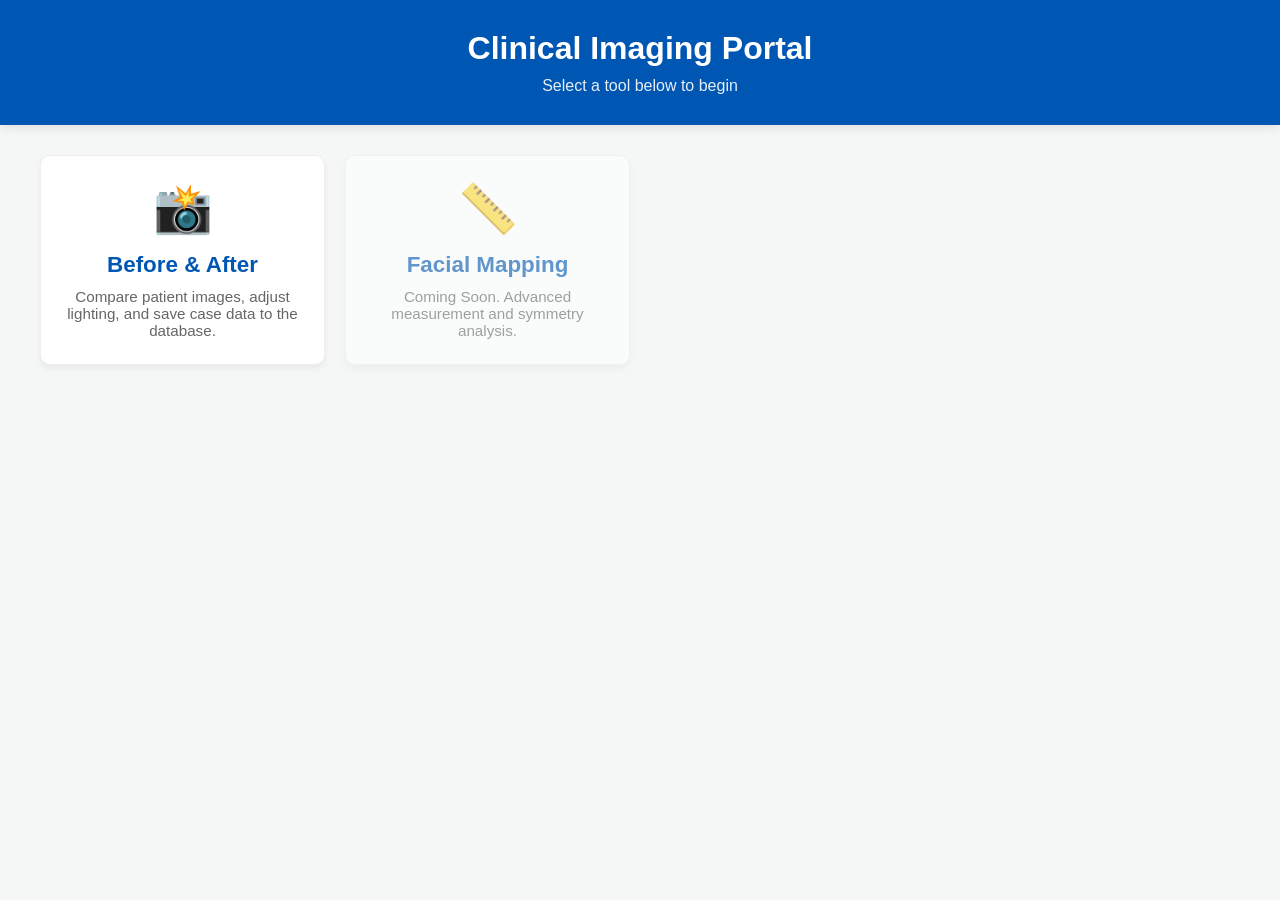
<file: index.html>
<!DOCTYPE html>
<html lang="en">
<head>
    <meta charset="UTF-8">
    <meta name="viewport" content="width=device-width, initial-scale=1.0">
    <title>Clinical Imaging Portal</title>
    <link rel="stylesheet" href="styles.css">
</head>
<body>

    <header class="landing-header">
        <h1>Clinical Imaging Portal</h1>
        <p>Select a tool below to begin</p>
    </header>

    <div class="tools-grid">
        <a href="tools/before-after/before-after.html" class="tool-card">
            <div class="tool-icon">📸</div>
            <h2>Before & After</h2>
            <p>Compare patient images, adjust lighting, and save case data to the database.</p>
        </a>

        <div class="tool-card" style="opacity: 0.6; cursor: not-allowed;">
            <div class="tool-icon">📏</div>
            <h2>Facial Mapping</h2>
            <p>Coming Soon. Advanced measurement and symmetry analysis.</p>
        </div>
    </div>

</body>
</html>
</file>
<file: styles.css>
:root {
    --primary: #0056b3; 
    --primary-hover: #004494;
    --bg-color: #f4f7f6; 
    --panel-bg: #ffffff; 
    --text: #333333;
}

body { 
    font-family: 'Segoe UI', Tahoma, Geneva, Verdana, sans-serif; 
    margin: 0; 
    padding: 0; 
    background-color: var(--bg-color); 
    color: var(--text); 
}

/* --- LANDING PAGE STYLES --- */
.landing-header {
    background-color: var(--primary);
    color: white;
    padding: 30px 20px;
    text-align: center;
    box-shadow: 0 2px 10px rgba(0,0,0,0.1);
}

.landing-header h1 { margin: 0; font-size: 2rem; }
.landing-header p { margin: 10px 0 0 0; opacity: 0.9; }

.tools-grid {
    display: grid;
    grid-template-columns: repeat(auto-fill, minmax(280px, 1fr));
    gap: 20px;
    padding: 30px;
    max-width: 1200px;
    margin: 0 auto;
}

.tool-card {
    background: var(--panel-bg);
    border-radius: 10px;
    padding: 25px;
    text-decoration: none;
    color: var(--text);
    box-shadow: 0 4px 6px rgba(0,0,0,0.05);
    transition: transform 0.2s, box-shadow 0.2s;
    display: flex;
    flex-direction: column;
    align-items: center;
    text-align: center;
    border: 1px solid #eee;
}

.tool-card:hover {
    transform: translateY(-5px);
    box-shadow: 0 8px 15px rgba(0,0,0,0.1);
    border-color: var(--primary);
}

.tool-icon {
    font-size: 3rem;
    margin-bottom: 15px;
}

.tool-card h2 { margin: 0 0 10px 0; color: var(--primary); font-size: 1.4rem;}
.tool-card p { margin: 0; font-size: 0.95rem; color: #666; }
</file>
